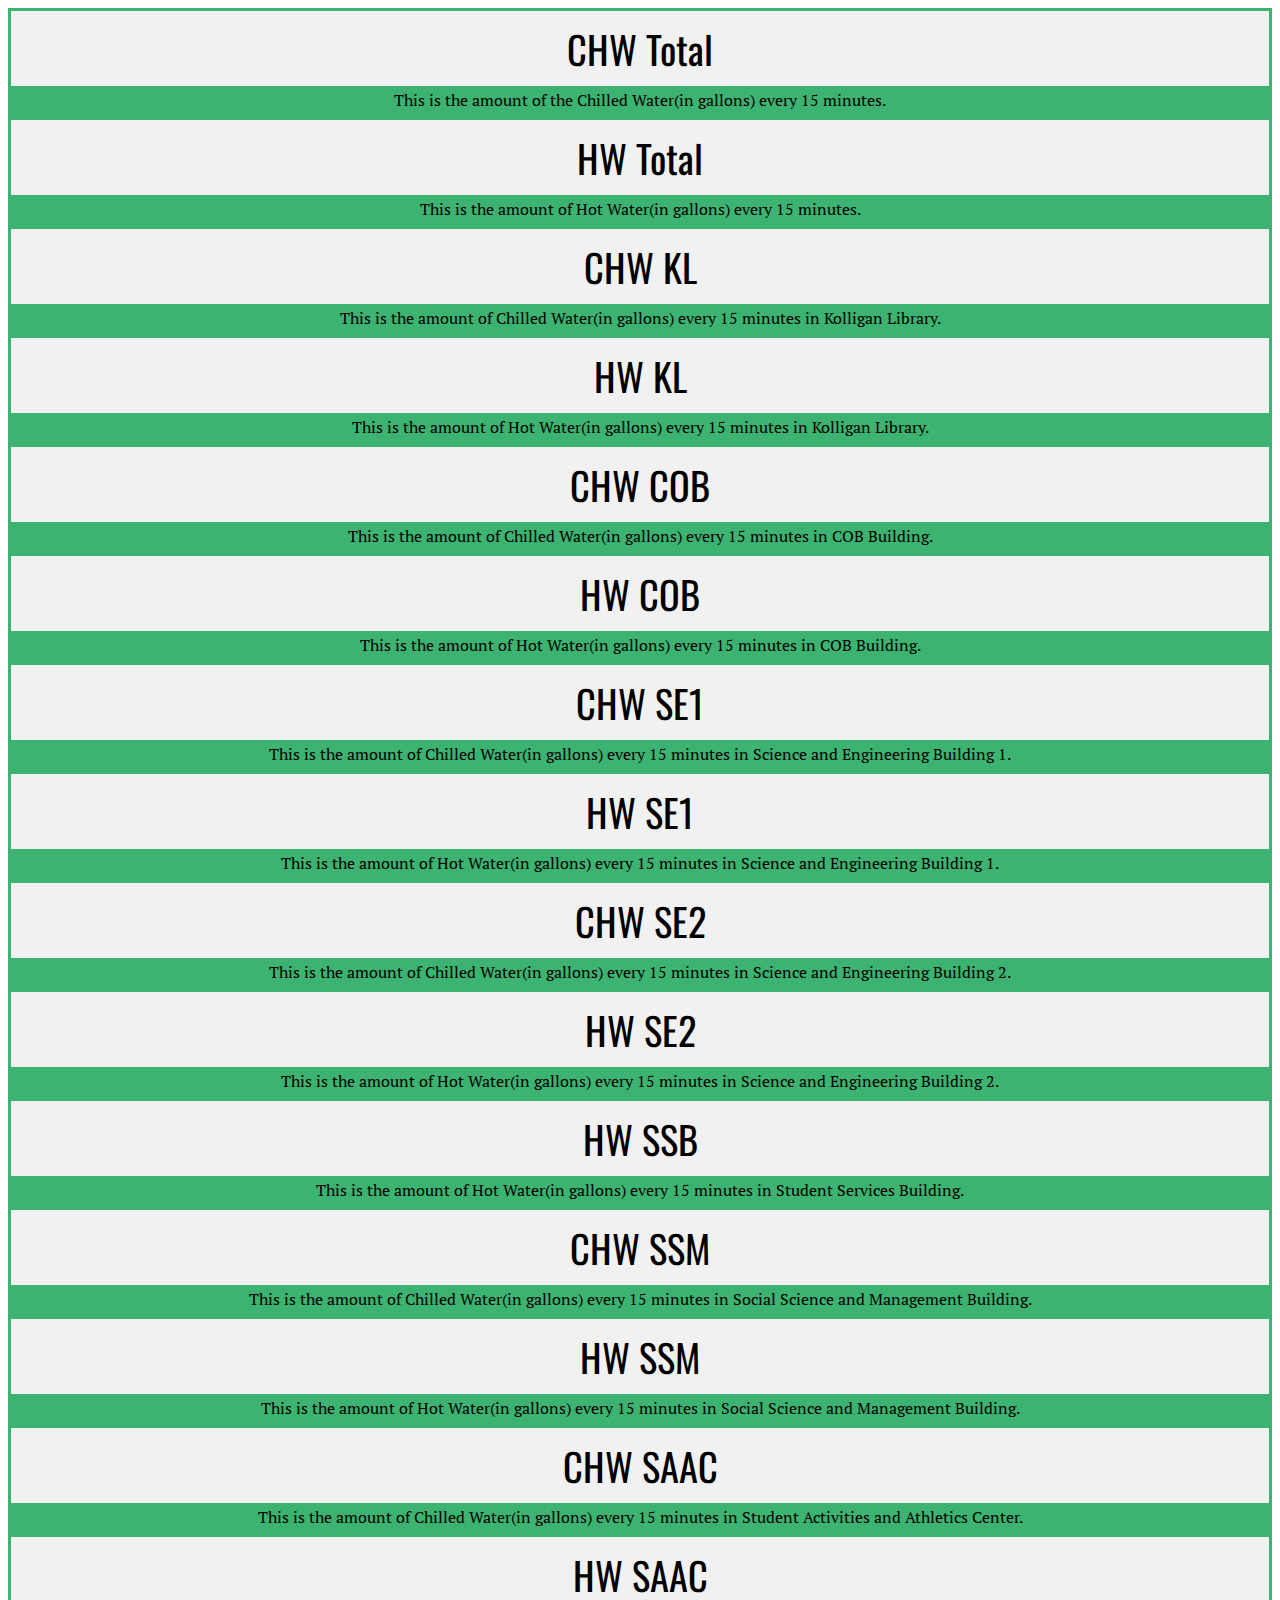
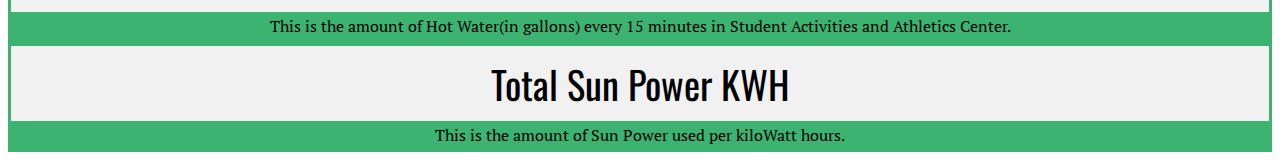
<file: Frontend/index.html>
<!DOCTYPE html>
<html>
	<head>
		<meta charset="UTF-8">
		<meta lang="en">
		<title></title>

		<link rel="stylesheet" href="style.css">
		<link href="https://fonts.googleapis.com/css?family=Oswald|PT+Serif" rel="stylesheet"> 

		<script src="https://cdn.plot.ly/plotly-latest.min.js"></script>
		<script src="http://127.0.0.1:5000/ohno.js"></script>
		<!-- <script src="http://165.227.59.35:5000/ohno.js"></script> -->
	</head>
	<body>
		<div class="flex-container">
				<div>CHW Total</div>
				<p1 style ="text-align:center;"> This is the amount of the Chilled Water(in gallons) every 15 minutes. </p1>
				<div id="chw_total"></div>

				<div>HW Total</div>
				<p1 style ="text-align:center;"> This is the amount of Hot Water(in gallons) every 15 minutes. </p1>
				<div id="hw_total"></div>

				<div>CHW KL</div>
				<p1 style ="text-align:center;"> This is the amount of Chilled Water(in gallons) every 15 minutes in Kolligan Library. </p1>
				<div id="chw_kl"></div>

				<div>HW KL</div>
				<p1 style ="text-align:center;"> This is the amount of Hot Water(in gallons) every 15 minutes in Kolligan Library. </p1>
				<div id="hw_kl"></div>

				<div>CHW COB</div>
				<p1 style ="text-align:center;"> This is the amount of Chilled Water(in gallons) every 15 minutes in COB Building. </p1>
				<div id="chw_cob"></div>

				<div>HW COB</div>
				<p1 style ="text-align:center;"> This is the amount of Hot Water(in gallons) every 15 minutes in COB Building. </p1>
				<div id="hw_cob"></div>

				<div>CHW SE1</div>
				<p1 style ="text-align:center;"> This is the amount of Chilled Water(in gallons) every 15 minutes in Science and Engineering Building 1. </p1>
				<div id="chw_SE1"></div>

				<div>HW SE1</div>
				<p1 style ="text-align:center;"> This is the amount of Hot Water(in gallons) every 15 minutes in Science and Engineering Building 1. </p1>
				<div id="hw_SE1"></div>

				<div>CHW SE2</div>
				<p1 style ="text-align:center;"> This is the amount of Chilled Water(in gallons) every 15 minutes in Science and Engineering Building 2. </p1>
				<div id="chw_SE2"></div>

				<div>HW SE2	</div>
				  <p1 style ="text-align:center;"> This is the amount of Hot Water(in gallons) every 15 minutes in Science and Engineering Building 2. </p1>
				  <div id="hw_SE2"></div>

				<!-- <div>CHW SSB</div>
				  <p1 style ="text-align:center;"> This is the amount of Chilled Water(in gallons) every 15 minutes in Student Services Building. </p1>
				  <div id="chw_SSB"></div> -->

				<div>HW SSB</div>
				<p1 style ="text-align:center;"> This is the amount of Hot Water(in gallons) every 15 minutes in Student Services Building. </p1>
				<div id="hw_SSB"></div>

				<div>CHW SSM</div>
				<p1 style ="text-align:center;"> This is the amount of Chilled Water(in gallons) every 15 minutes in Social Science and Management Building. </p1>
				<div id="chw_SSM"></div>

				<div>HW SSM</div>
				<p1 style ="text-align:center;"> This is the amount of Hot Water(in gallons) every 15 minutes in Social Science and Management Building. </p1>
				<div id="hw_SSM"></div>
				
				<div>CHW SAAC</div>
				<p1 style ="text-align:center;"> This is the amount of Chilled Water(in gallons) every 15 minutes in Student Activities and Athletics Center. </p1>
				<div id="chw_SAAC"></div>

				<div>HW SAAC</div>
				<p1 style ="text-align:center;"> This is the amount of Hot Water(in gallons) every 15 minutes in Student Activities and Athletics Center. </p1>
				<div id="hw_SAAC"></div>

				<div>Total Sun Power KWH</div>
			  <p1 style ="text-align:center;"> This is the amount of Sun Power used per kiloWatt hours. </p1>
			  <div id="total_sunpower"></div>
			
			  </div>

	

		<script>
			console.log(foo.columns[1]);


			xVals = []
			for (var i = 0; i < foo.columns[17].length; i++) {
				xVals.push(i)
			}

			yVals = foo.columns[1];
			console.log(xVals);
			console.log(yVals);

			var chw_total = {
				x: foo.columns[0],
				y: foo.columns[1],
				mode: 'markers',
				type: 'scattergl',
				name: 'chw_total'
			};

			var hw_total = {
				x: foo.columns[0],
				y: foo.columns[2],
				mode: 'markers',
				type: 'scattergl',
				name: 'hw_total'
			};

			var hw_kl = {
				x: foo.columns[0],
				y: foo.columns[3],
				mode: 'markers',
				type: 'scattergl',
				name: 'hw_kl'
			};

			var chw_kl = {
				x: foo.columns[0],
				y: foo.columns[4],
				mode: 'markers',
				type: 'scattergl',
				name: 'chw_kl'
			};

			var hw_cob = {
				x: foo.columns[0],
				y: foo.columns[5],
				mode: 'markers',
				type: 'scattergl',
				name: 'hw_cob'
			};

			var chw_cob = {
				x: foo.columns[0],
				y: foo.columns[6],
				mode: 'markers',
				type: 'scattergl',
				name: 'hw_cob'
			};

			var hw_SE1 = {
				x: foo.columns[0],
				y: foo.columns[7],
				mode: 'markers',
				type: 'scattergl',
				name: 'hw_SE1'
			};

			var chw_SE1 = {
				x: foo.columns[0],
				y: foo.columns[8],
				mode: 'markers',
				type: 'scattergl',
				name: 'chw_SE1'
			};

			var hw_SE2 = {
				x: foo.columns[0],
				y: foo.columns[9],
				mode: 'markers',
				type: 'scattergl',
				name: 'hw_SE2'
			};

			var chw_SE2 = {
				x: foo.columns[0],
				y: foo.columns[10],
				mode: 'markers',
				type: 'scattergl',
				name: 'chw_SE2'
			};
			
			var hw_SSB = {
				x: foo.columns[0],
				y: foo.columns[11],
				mode: 'markers',
				type: 'scattergl',
				name: 'hw_SSB'
			};

			// var chw_SSB = {
			// 	x: foo.columns[0],
			// 	y: foo.columns[12],
			// 	mode: 'markers',
			// 	type: 'scattergl',
			// 	name: 'chw_SSB'
			// };

			var hw_SSM = {
				x: foo.columns[0],
				y: foo.columns[13],
				mode: 'markers',
				type: 'scattergl',
				name: 'hw_SSM'
			};

			var chw_SSM = {
				x: foo.columns[0],
				y: foo.columns[14],
				mode: 'markers',
				type: 'scattergl',
				name: 'chw_SSM'
			};
			
			var hw_SAAC = {
				x: foo.columns[0],
				y: foo.columns[15],
				mode: 'markers',
				type: 'scattergl',
				name: 'hw_SAAC'
			};

			var chw_SAAC = {
				x: foo.columns[0],
				y: foo.columns[16],
				mode: 'markers',
				type: 'scattergl',
				name: 'chw_SAAC'
			};

			var total_sunpower = {
				x: [0, 1, 2, 3],
				y: foo.columns[17],
				mode: 'markers',
				type: 'scattergl',
				name: 'total_sunpower'
			};

			Plotly.newPlot('chw_total', [chw_total], {title: "chw_total (gal)"});
			Plotly.newPlot('hw_total', [hw_total], {title: "hw_total (gal)"});

			Plotly.newPlot('hw_kl', [hw_kl], {title: "hw_kl (gal)"});
			Plotly.newPlot('chw_kl', [chw_kl], {title: "chw_kl (gal)"});

			Plotly.newPlot('hw_cob', [hw_cob], {title: "hw_cob (gal)"});
			Plotly.newPlot('chw_cob', [chw_cob], {title: "chw_cob (gal)"});

			Plotly.newPlot('hw_SE1', [hw_SE1], {title: "hw_SE1 (gal)"});
			Plotly.newPlot('chw_SE1', [chw_SE1], {title: "chw_SE1 (gal)"});

			Plotly.newPlot('hw_SE2', [chw_SE2], {title: "chw_SE2 (gal)"});
			Plotly.newPlot('chw_SE2', [chw_SE2], {title: "chw_SE2 (gal)"});

			Plotly.newPlot('hw_SSB', [hw_SSB], {title: "hw_SSB (gal)"});
			// Plotly.newPlot('chw_SSB', [chw_SSB], {title: "chw_SSB (gal)"});

			Plotly.newPlot('hw_SSM', [chw_SSM], {title: "chw_SSM (gal)"});
			Plotly.newPlot('chw_SSM', [chw_SSM], {title: "chw_SSM (gal)"});

			Plotly.newPlot('hw_SAAC', [chw_SAAC], {title: "hw_SAAC (gal)"});
			Plotly.newPlot('chw_SAAC', [chw_SAAC], {title: "chw_SAAC (gal)"});

			Plotly.newPlot('total_sunpower', [total_sunpower], {title: "total_sunpower (kWh)"});
		</script>
	</body>
</html>
</file>
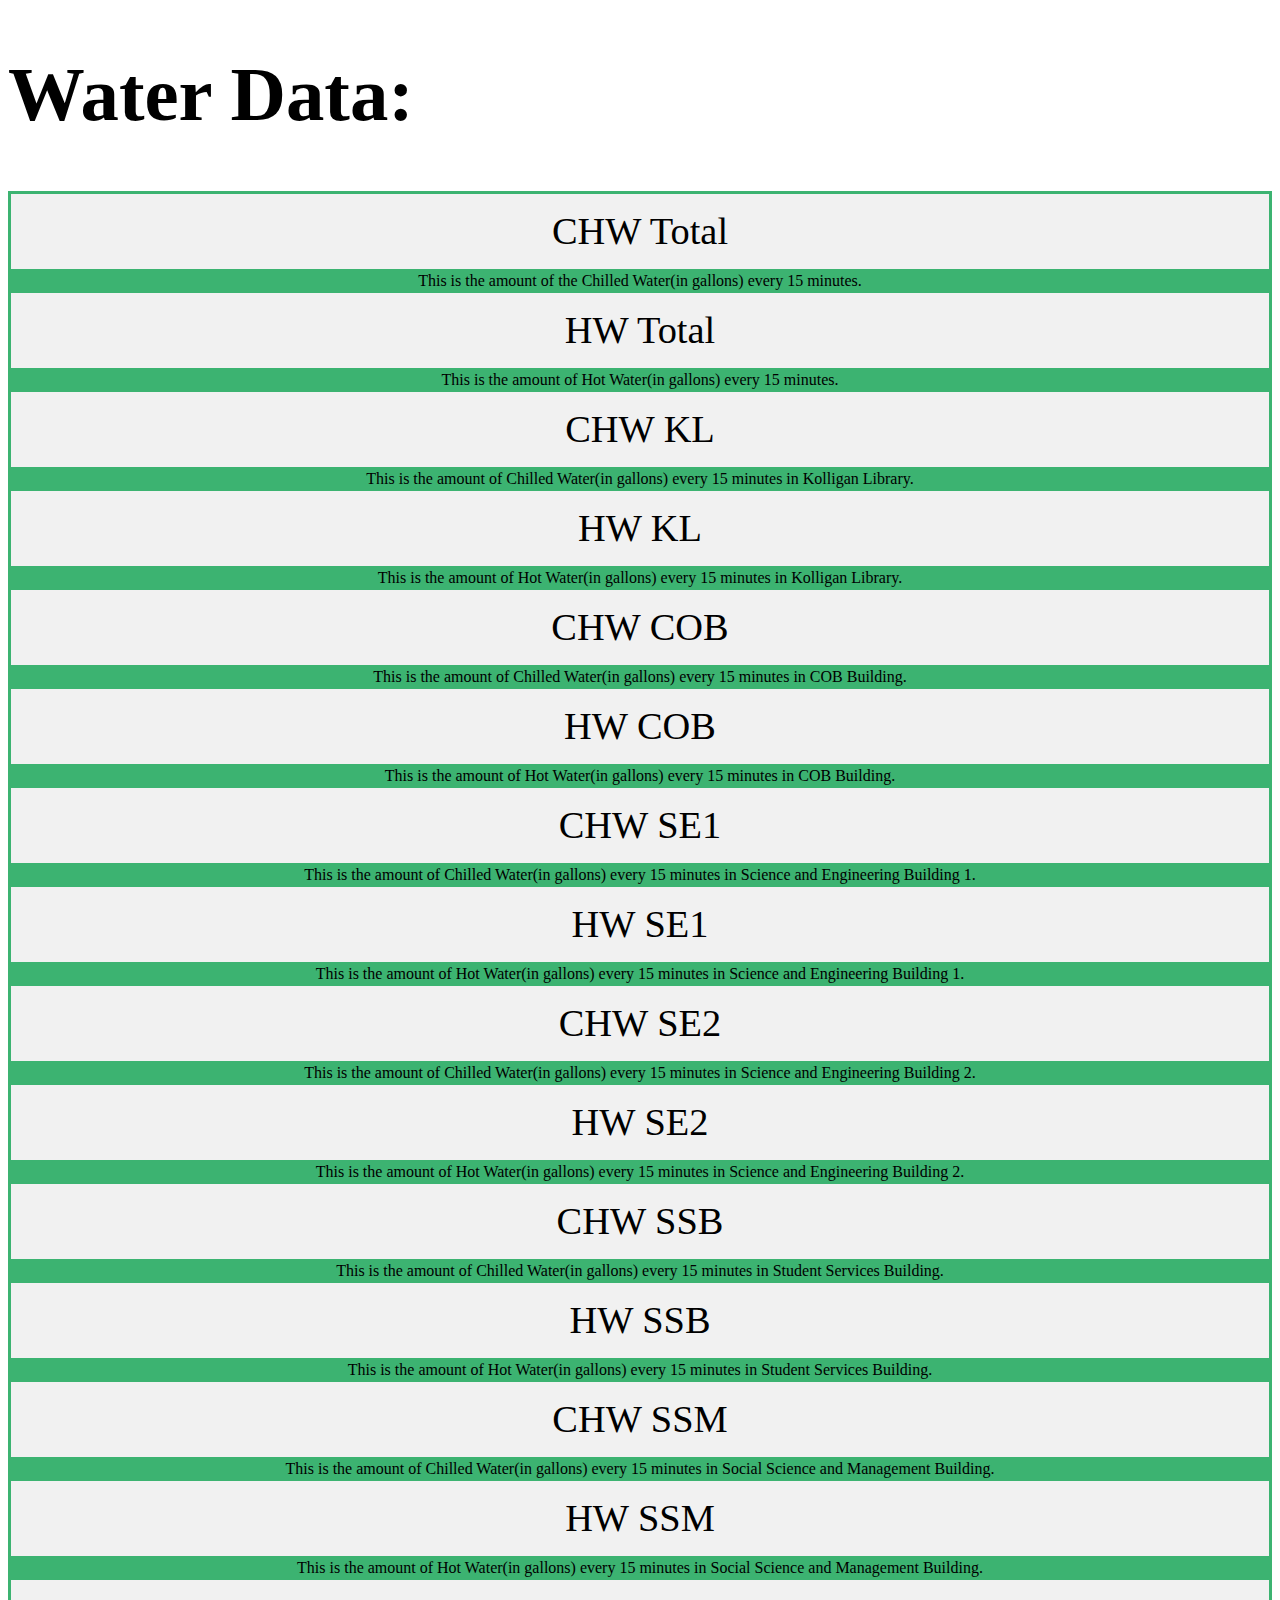
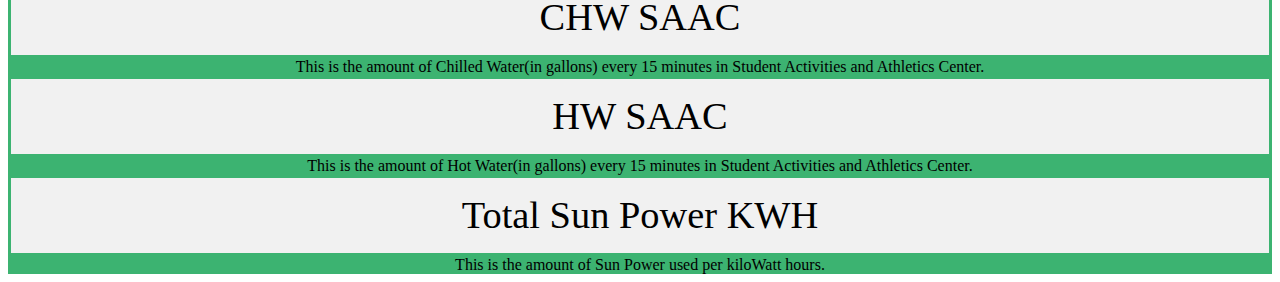
<file: Frontend/okay final.htm>
<!DOCTYPE html>
<html>
<head>
<style>
.flex-container {
  display: flex;
  flex-direction: column;
  background-color: MediumSeaGreen;
  flex-wrap: nowrap;
}

.flex-container > div {
  background-color: #f1f1f1;
  margin: 3px;
  text-align: center;
  line-height: 75px;
  font-size: 3vw;

}
</style>
</head>
<body>
<h1 style="font-size:6vw;" >Water Data:</h1>


<div class="flex-container">
  <div>CHW Total</div>
  <p1 style ="text-align:center;"> This is the amount of the Chilled Water(in gallons) every 15 minutes. </p1>
  <div>HW Total</div>
  <p1 style ="text-align:center;"> This is the amount of Hot Water(in gallons) every 15 minutes. </p1>
  <div>CHW KL</div>
  <p1 style ="text-align:center;"> This is the amount of Chilled Water(in gallons) every 15 minutes in Kolligan Library. </p1>
  <div>HW KL</div>
  <p1 style ="text-align:center;"> This is the amount of Hot Water(in gallons) every 15 minutes in Kolligan Library. </p1>
  <div>CHW COB</div>
  <p1 style ="text-align:center;"> This is the amount of Chilled Water(in gallons) every 15 minutes in COB Building. </p1>
  <div>HW COB</div>
  <p1 style ="text-align:center;"> This is the amount of Hot Water(in gallons) every 15 minutes in COB Building. </p1>
  <div>CHW SE1</div>
  <p1 style ="text-align:center;"> This is the amount of Chilled Water(in gallons) every 15 minutes in Science and Engineering Building 1. </p1>
  <div>HW SE1</div>
  <p1 style ="text-align:center;"> This is the amount of Hot Water(in gallons) every 15 minutes in Science and Engineering Building 1. </p1>
  <div>CHW SE2</div>
  <p1 style ="text-align:center;"> This is the amount of Chilled Water(in gallons) every 15 minutes in Science and Engineering Building 2. </p1>
  <div>HW SE2	</div>
    <p1 style ="text-align:center;"> This is the amount of Hot Water(in gallons) every 15 minutes in Science and Engineering Building 2. </p1>
  <div>CHW SSB</div>
    <p1 style ="text-align:center;"> This is the amount of Chilled Water(in gallons) every 15 minutes in Student Services Building. </p1>
  <div>HW SSB</div>
  <p1 style ="text-align:center;"> This is the amount of Hot Water(in gallons) every 15 minutes in Student Services Building. </p1>
  <div>CHW SSM</div>
  <p1 style ="text-align:center;"> This is the amount of Chilled Water(in gallons) every 15 minutes in Social Science and Management Building. </p1>
  <div>HW SSM</div>
  <p1 style ="text-align:center;"> This is the amount of Hot Water(in gallons) every 15 minutes in Social Science and Management Building. </p1>
  <div>CHW SAAC</div>
  <p1 style ="text-align:center;"> This is the amount of Chilled Water(in gallons) every 15 minutes in Student Activities and Athletics Center. </p1>
  <div>HW SAAC</div>
  <p1 style ="text-align:center;"> This is the amount of Hot Water(in gallons) every 15 minutes in Student Activities and Athletics Center. </p1>
  <div>Total Sun Power KWH</div>
<p1 style ="text-align:center;"> This is the amount of Sun Power used per kiloWatt hours. </p1>

</div>


</body>
</html>
</file>
<file: Frontend/style.css>
p1 {
    font-family: 'PT Serif', sans-serif;
}

* {
    font-family: 'Oswald', sans-serif;
}

.flex-container {
    display: flex;
    flex-direction: column;
    background-color: MediumSeaGreen;
    flex-wrap: nowrap;
  }
  
  .flex-container > div {
    background-color: #f1f1f1;
    margin: 3px;
    text-align: center;
    line-height: 75px;
    font-size: 3vw;
  
  }
</file>
